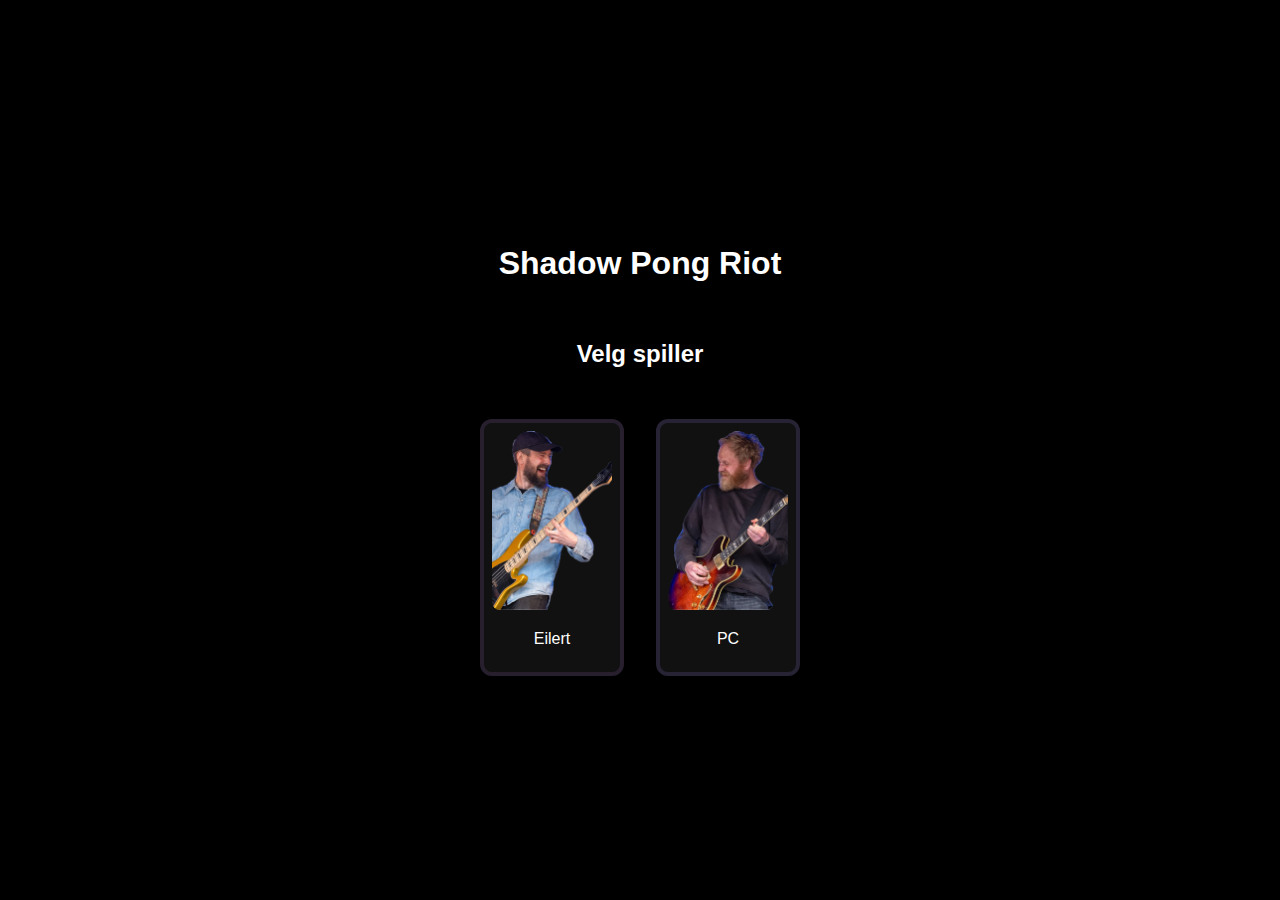
<file: pong/index.html>
<!DOCTYPE html>
<html lang="no">
<head>
    
    <link rel="icon" href="heart.png">
    <link rel="stylesheet" href="style.css">

  <meta charset="UTF-8">
  <title>Shadow Pong Riot</title>
  <meta name="viewport" content="width=device-width, initial-scale=1.0, maximum-scale=1.0">
  
  <style>
    
    body {
      margin: 0;
      overflow: hidden;
      background-color: black;
      color: white;
      font-family: sans-serif;
      text-align: center;
    }
    #start-menu {
      position: absolute;
      top: 0;
      left: 0;
      width: 100vw;
      height: 100vh;
      background: black;
      display: flex;
      flex-direction: column;
      justify-content: center;
      align-items: center;
      gap: 1rem;
    }
    button {
      padding: 1rem 2rem;
      font-size: 1.2rem;
      border: none;
      color: white;
      cursor: pointer;
      border-radius: 10px;
    }
    #play-eilert {
      background-color: rgb(30, 24, 37);
    }
    #play-pc {
      background-color: rgb(51, 44, 54);
    }
    canvas {
      display: none;
      background: #111;
    }
  </style>
</head>

<div id="game-over" style="display:none; position:absolute; top:0; left:0; width:100vw; height:100vh; background:black; color:white; justify-content:center; align-items:center; flex-direction:column; font-size:2rem;">
    <p id="winner-text"></p>
    <button id="restart" style="margin-top:1rem; padding:1rem 2rem; background:#333; color:white; border:none; font-size:1rem; border-radius:10px;">Spill igjen</button>
  </div>
  
<body>

    <div id="start-menu">
        <h1>Shadow Pong Riot</h1>
        <h2>Velg spiller</h2>
        <div class="player-select">
          <div class="player-option" id="choose-eilert">
            <img src="eilert.png" alt="Eilert">
            <p>Eilert</p>
          </div>
          <div class="player-option" id="choose-pc">
            <img src="pc.png" alt="PC">
            <p>PC</p>
          </div>
        </div>
      </div>
      

<canvas id="gameCanvas"></canvas>

<script src="pong.js"></script>
</body>
</html>
</file>
<file: pong/style.css>
.player-select {
    display: flex;
    gap: 2rem;
    margin-top: 1rem;
  }
  
  .player-option {
    border: 4px solid transparent;
    border-radius: 12px;
    padding: 0.5rem;
    cursor: pointer;
    text-align: center;
    background-color: #111;
    transition: transform 0.2s ease;
  }
  
  .player-option img {
    width: 120px;
    height: auto;
    border-radius: 8px;
  }
  
  .player-option:hover {
    transform: scale(1.05);
  }
  
  #choose-eilert {
    border-color: rgb(39, 31, 46);
  }
  
  #choose-pc {
    border-color: rgb(39, 35, 52);
  }
</file>
